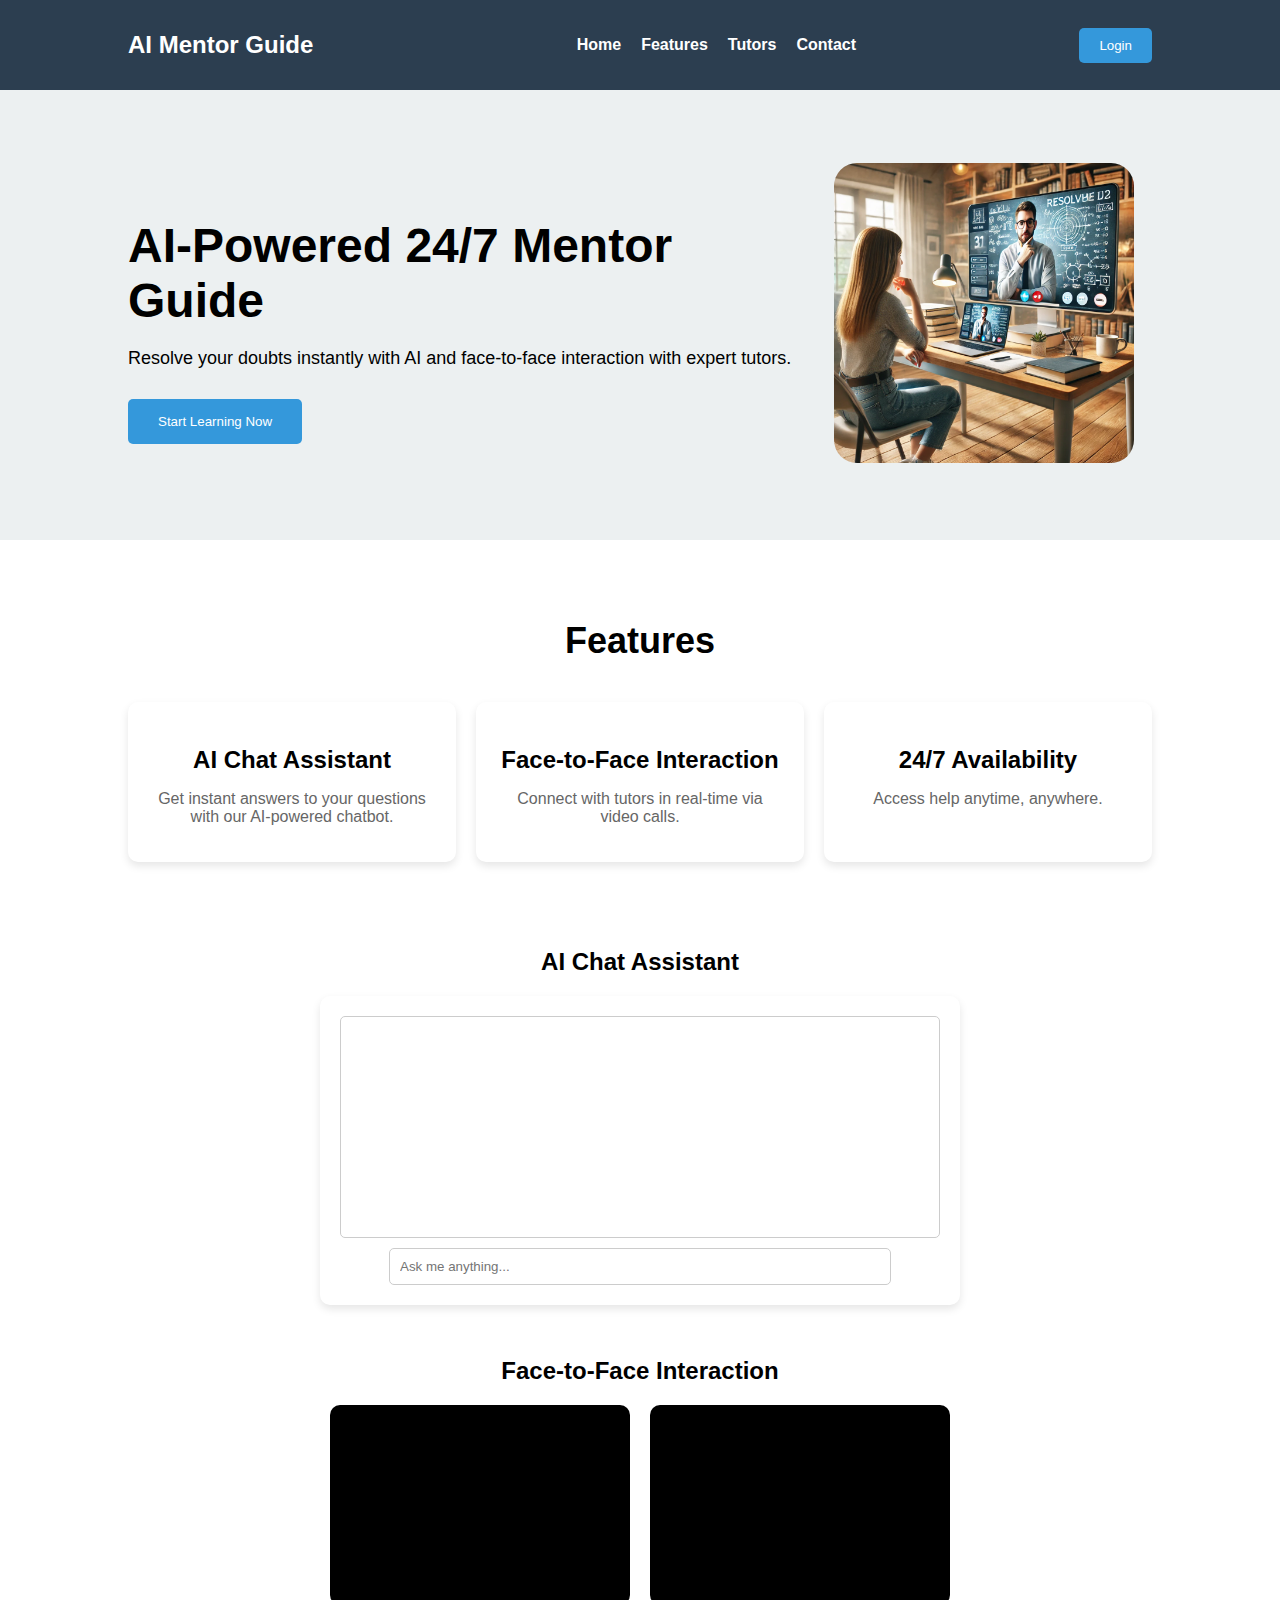
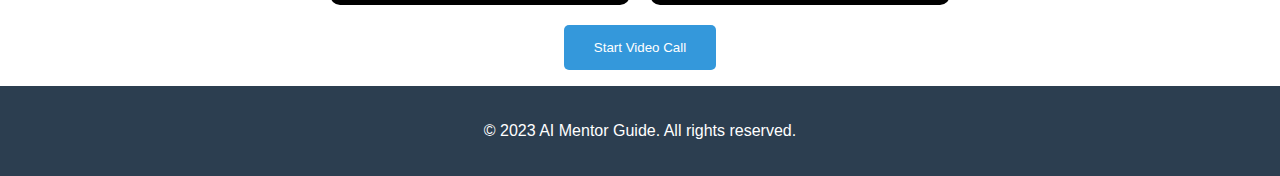
<file: chat bot/index1.html>
<!DOCTYPE html>
<html lang="en">
<head>
    <meta charset="UTF-8">
    <meta name="viewport" content="width=device-width, initial-scale=1.0">
    <title>AI-Powered 24/7 Mentor Guide</title>
    <link rel="stylesheet" href="style.css">
</head>
<body>
    <header>
        <div class="logo">AI Mentor Guide</div>
        <nav>
            <ul>
                <li><a href="#home">Home</a></li>
                <li><a href="#features">Features</a></li>
                <li><a href="#tutors">Tutors</a></li>
                <li><a href="#contact">Contact</a></li>
            </ul>
        </nav>
        <button class="login-btn">Login</button>
    </header>

    <section id="hero">
        <div class="hero-content">
            <h1>AI-Powered 24/7 Mentor Guide</h1>
            <p>Resolve your doubts instantly with AI and face-to-face interaction with expert tutors.</p>
            <button class="cta-btn" id="start-learning">Start Learning Now</button>
        </div>
        <div class="hero-image">
            <img  src="tutor.webp" alt="AI Mentor">
        </div>
    </section>

    <section id="features">
        <h2>Features</h2>
        <div class="feature-cards">
            <div class="card">
                <h3>AI Chat Assistant</h3>
                <p>Get instant answers to your questions with our AI-powered chatbot.</p>
            </div>
            <div class="card">
                <h3>Face-to-Face Interaction</h3>
                <p>Connect with tutors in real-time via video calls.</p>
            </div>
            <div class="card">
                <h3>24/7 Availability</h3>
                <p>Access help anytime, anywhere.</p>
            </div>
        </div>
    </section>

    <section id="ai-chat">
        <h2>AI Chat Assistant</h2>
        <div class="chat-container">
            <div id="chat-box"></div>
            <input type="text" id="chat-input" placeholder="Ask me anything...">
        </div>
    </section>

    <section id="video-call">
        <h2>Face-to-Face Interaction</h2>
        <div class="video-container">
            <div id="local-video"></div>
            <div id="remote-video"></div>
        </div>
        <button id="start-call">Start Video Call</button>
    </section>

    <footer>
        <p>&copy; 2023 AI Mentor Guide. All rights reserved.</p>
    </footer>

    <script src="script.js"></script>
</body>
</html>
</file>
<file: chat bot/style.css>
/* styles.css */
body {
    font-family: 'Arial', sans-serif;
    margin: 0;
    padding: 0;
    box-sizing: border-box;
}

header {
    display: flex;
    justify-content: space-between;
    align-items: center;
    padding: 20px 10%;
    background-color: #2c3e50;
    color: #fff;
}

header .logo {
    font-size: 24px;
    font-weight: bold;
}

header nav ul {
    list-style: none;
    display: flex;
    gap: 20px;
}

header nav ul li a {
    color: #fff;
    text-decoration: none;
    font-weight: bold;
}

header .login-btn {
    background-color: #3498db;
    color: #fff;
    border: none;
    padding: 10px 20px;
    border-radius: 5px;
    cursor: pointer;
}

#hero {
    display: flex;
    justify-content: space-between;
    align-items: center;
    padding: 50px 10%;
    background-color: #ecf0f1;
}

.hero-content h1 {
    font-size: 48px;
    margin-bottom: 20px;
}

.hero-content p {
    font-size: 18px;
    margin-bottom: 30px;
}

.hero-content .cta-btn {
    background-color: #3498db;
    color: #fff;
    border: none;
    padding: 15px 30px;
    border-radius: 5px;
    cursor: pointer;
}

.hero-image img {
    max-width: 100%;
    height: auto;
}

#features {
    padding: 50px 10%;
    text-align: center;
}

#features h2 {
    font-size: 36px;
    margin-bottom: 40px;
}

.feature-cards {
    display: flex;
    justify-content: space-between;
    gap: 20px;
}

.card {
    background-color: #fff;
    padding: 20px;
    border-radius: 10px;
    box-shadow: 0 4px 8px rgba(0, 0, 0, 0.1);
    width: 30%;
}

.card h3 {
    font-size: 24px;
    margin-bottom: 10px;
}

.card p {
    font-size: 16px;
    color: #666;
}

#ai-chat {
    padding: 16px 23%;
    text-align: center;
}

.chat-container {
    background-color: #fff;
    padding: 20px;
    border-radius: 10px;
    box-shadow: 0 4px 8px rgba(0, 0, 0, 0.1);
    max-width: 600px;
    margin: 0 auto;
}

#chat-box {
    height: 200px;
    border: 1px solid #ccc;
    border-radius: 5px;
    padding: 10px;
    margin-bottom: 10px;
    overflow-y: auto;
    text-align: left;
}

#chat-input {
    width: 80%;
    padding: 10px;
    border: 1px solid #ccc;
    border-radius: 5px;
}

#video-call {
    padding: 16px 23%;
    text-align: center;
}

.video-container {
    display: flex;
    justify-content: center;
    gap: 20px;
    margin-bottom: 20px;
}

#local-video, #remote-video {
    width: 300px;
    height: 200px;
    background-color: #000;
    border-radius: 10px;
}

#start-call {
    background-color: #3498db;
    color: #fff;
    border: none;
    padding: 15px 30px;
    border-radius: 5px;
    cursor: pointer;
}
.hero-image img{
    width: 300px;
    border-radius: 23px;
    margin: 23px;
    
    
    
    
}

footer {
    text-align: center;
    padding: 20px;
    background-color: #2c3e50;
    color: #fff;
}
</file>
